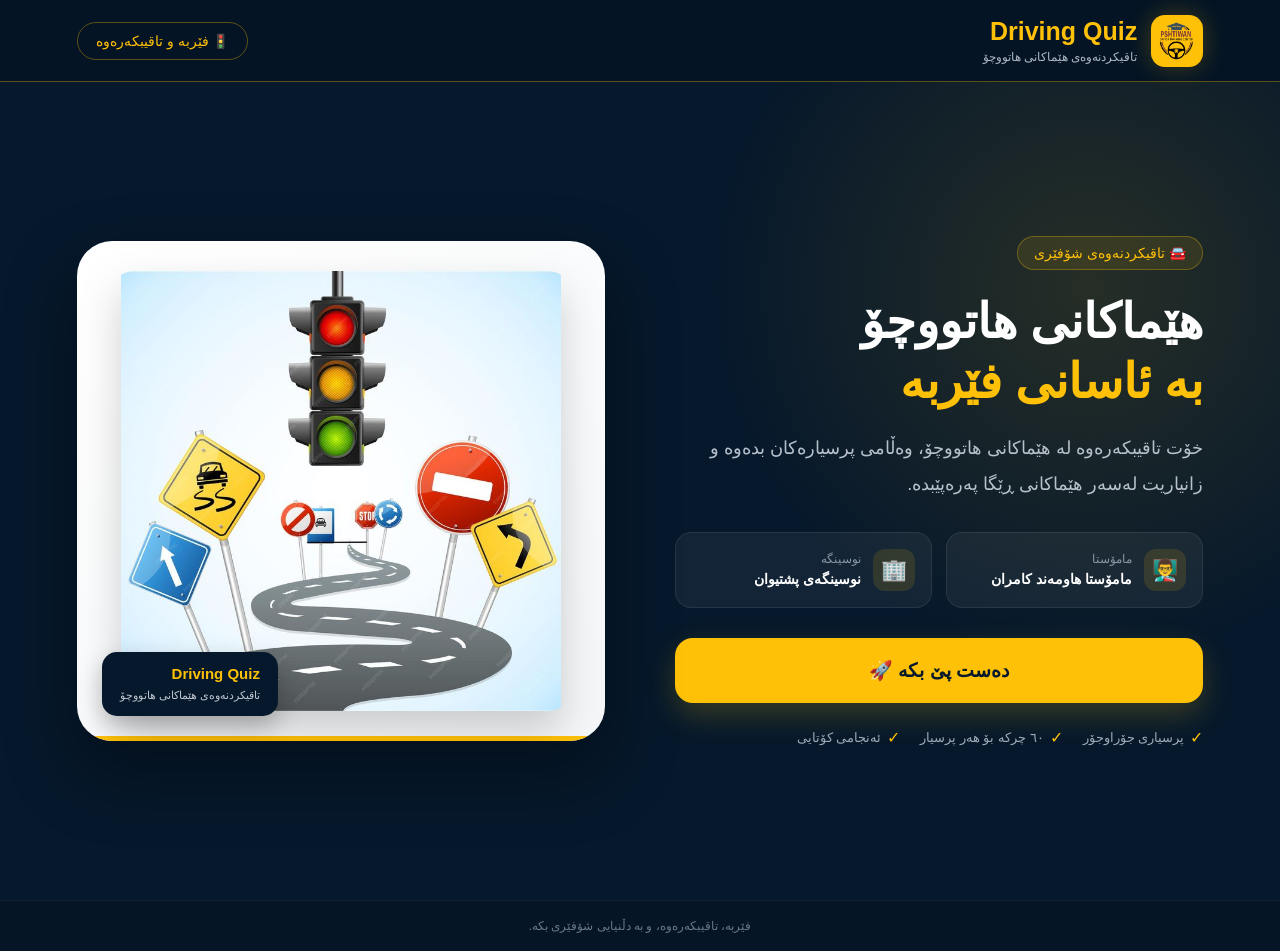
<file: index.html>
﻿<!DOCTYPE html>
<html lang="ku" dir="rtl">

<head>
    <meta charset="UTF-8">
    <meta name="viewport" content="width=device-width, initial-scale=1.0">

    <title>Driving Quiz</title>

    <style>
        * {
            margin: 0;
            padding: 0;
            box-sizing: border-box;
        }

        body {
            font-family: Tahoma, Arial, sans-serif;
            background: #06182b;
            color: white;
            min-height: 100vh;
        }

        /* ================= HEADER ================= */

        .home-header {
            height: 82px;
            width: 100%;
            padding: 0 6%;
            display: flex;
            align-items: center;
            justify-content: space-between;
            background: rgba(5, 20, 36, 0.96);
            border-bottom: 1px solid rgba(255, 193, 7, 0.35);
            box-shadow: 0 10px 30px rgba(0, 0, 0, 0.25);
        }

        .brand {
            display: flex;
            align-items: center;
            gap: 14px;
        }

        .home-logo {
            width: 52px;
            height: 52px;
            border-radius: 14px;
            background: #ffc107;
            display: flex;
            align-items: center;
            justify-content: center;
            overflow: hidden;
            box-shadow: 0 0 25px rgba(255, 193, 7, 0.25);
        }

            .home-logo img {
                width: 100%;
                height: 100%;
                object-fit: contain;
                padding: 5px;
            }

        .brand-text h1 {
            font-size: 25px;
            color: #ffc107;
        }

        .brand-text p {
            font-size: 12px;
            color: #aeb8c3;
            margin-top: 4px;
        }

        .header-badge {
            padding: 10px 18px;
            border: 1px solid rgba(255, 193, 7, 0.35);
            border-radius: 30px;
            color: #ffc107;
            font-size: 14px;
        }

        /* ================= HERO ================= */

        .hero {
            min-height: calc(100vh - 82px);
            display: flex;
            align-items: center;
            justify-content: center;
            padding: 55px 6%;
            background: radial-gradient( circle at 85% 25%, rgba(255, 193, 7, 0.13), transparent 30% ), #06182b;
        }

        .hero-content {
            width: 100%;
            max-width: 1200px;
            display: grid;
            grid-template-columns: 1fr 1fr;
            gap: 70px;
            align-items: center;
        }

        /* ================= LEFT ================= */

        .hero-text {
            text-align: right;
        }

        .small-title {
            display: inline-block;
            padding: 8px 16px;
            background: rgba(255, 193, 7, 0.10);
            border: 1px solid rgba(255, 193, 7, 0.30);
            color: #ffc107;
            border-radius: 30px;
            font-size: 14px;
            margin-bottom: 22px;
        }

        .hero-text h2 {
            font-size: 48px;
            line-height: 1.25;
            margin-bottom: 18px;
            color: white;
        }

            .hero-text h2 span {
                color: #ffc107;
            }

        .hero-description {
            color: #b7c1cc;
            font-size: 18px;
            line-height: 2;
            max-width: 560px;
            margin-bottom: 30px;
        }

        /* ================= INFO ================= */

        .info-box {
            display: grid;
            grid-template-columns: 1fr 1fr;
            gap: 14px;
            margin-bottom: 30px;
            max-width: 560px;
        }

        .info-item {
            background: rgba(255, 255, 255, 0.055);
            border: 1px solid rgba(255, 255, 255, 0.08);
            border-radius: 16px;
            padding: 16px;
            display: flex;
            align-items: center;
            gap: 12px;
        }

        .info-icon {
            width: 42px;
            height: 42px;
            flex-shrink: 0;
            border-radius: 12px;
            background: rgba(255, 193, 7, 0.12);
            display: flex;
            align-items: center;
            justify-content: center;
            font-size: 21px;
        }

        .info-item small {
            display: block;
            color: #8996a5;
            font-size: 12px;
            margin-bottom: 4px;
        }

        .info-item strong {
            color: white;
            font-size: 14px;
        }

        /* ================= START BUTTON ================= */

        .start-btn {
            width: 100%;
            max-width: 560px;
            height: 65px;
            border: none;
            border-radius: 18px;
            background: #ffc107;
            color: #06182b;
            font-family: inherit;
            font-size: 19px;
            font-weight: bold;
            cursor: pointer;
            box-shadow: 0 12px 30px rgba(255, 193, 7, 0.20);
            transition: 0.25s;
        }

            .start-btn:hover {
                transform: translateY(-4px);
                box-shadow: 0 18px 35px rgba(255, 193, 7, 0.30);
            }

        /* ================= RIGHT IMAGE ================= */

        .hero-visual {
            position: relative;
            width: 100%;
            max-width: 570px;
            height: 500px;
            margin: auto;
            background: linear-gradient( 145deg, #ffffff, #f4f6f8 );
            border-radius: 35px;
            display: flex;
            align-items: center;
            justify-content: center;
            overflow: hidden;
            box-shadow: 0 30px 70px rgba(0, 0, 0, 0.35);
        }

            .hero-visual::before {
                content: "";
                position: absolute;
                width: 330px;
                height: 330px;
                border-radius: 50%;
                background: rgba(255, 193, 7, 0.16);
                filter: blur(5px);
            }

            .hero-visual::after {
                content: "";
                position: absolute;
                width: 100%;
                height: 5px;
                left: 0;
                bottom: 0;
                background: #ffc107;
            }

        .cover-image {
            position: relative;
            z-index: 2;
            width: 88%;
            height: 88%;
            object-fit: contain;
            border-radius: 25px;
            filter: drop-shadow( 0 20px 20px rgba(0, 0, 0, 0.18) );
        }

        /* ================= IMAGE BADGE ================= */

        .visual-badge {
            position: absolute;
            z-index: 5;
            left: 25px;
            bottom: 25px;
            background: #06182b;
            color: white;
            padding: 13px 18px;
            border-radius: 15px;
            box-shadow: 0 10px 25px rgba(0, 0, 0, 0.25);
        }

            .visual-badge strong {
                display: block;
                color: #ffc107;
                font-size: 15px;
                margin-bottom: 3px;
            }

            .visual-badge span {
                font-size: 11px;
                color: #c0c8d0;
            }

        /* ================= FEATURES ================= */

        .features {
            display: flex;
            gap: 20px;
            margin-top: 25px;
            color: #9faab6;
            font-size: 13px;
        }

        .feature {
            display: flex;
            align-items: center;
            gap: 6px;
        }

            .feature span {
                color: #ffc107;
                font-size: 16px;
            }

        /* ================= FOOTER ================= */

        .footer {
            text-align: center;
            padding: 18px;
            color: #697889;
            font-size: 12px;
            border-top: 1px solid rgba(255, 255, 255, 0.06);
            background: #051525;
        }

        /* ================= TABLET ================= */

        @media (max-width: 900px) {

            .hero-content {
                grid-template-columns: 1fr;
                gap: 45px;
            }

            .hero-text {
                text-align: center;
                order: 2;
            }

            .hero-visual {
                order: 1;
                height: 430px;
            }

            .hero-description {
                margin-left: auto;
                margin-right: auto;
            }

            .info-box {
                margin-left: auto;
                margin-right: auto;
            }

            .start-btn {
                margin: auto;
            }

            .features {
                justify-content: center;
            }
        }

        /* ================= MOBILE ================= */

        @media (max-width: 600px) {

            .home-header {
                height: 72px;
                padding: 0 18px;
            }

            .home-logo {
                width: 44px;
                height: 44px;
                border-radius: 12px;
            }

            .brand-text h1 {
                font-size: 20px;
            }

            .brand-text p {
                font-size: 10px;
            }

            .header-badge {
                display: none;
            }

            .hero {
                padding: 30px 16px;
            }

            .hero-content {
                gap: 30px;
            }

            .hero-visual {
                height: 330px;
                border-radius: 25px;
            }

            .cover-image {
                width: 88%;
                height: 88%;
            }

            .visual-badge {
                left: 15px;
                bottom: 15px;
                padding: 10px 13px;
            }

                .visual-badge strong {
                    font-size: 13px;
                }

                .visual-badge span {
                    font-size: 9px;
                }

            .hero-text h2 {
                font-size: 32px;
            }

            .hero-description {
                font-size: 15px;
                line-height: 1.9;
            }

            .info-box {
                grid-template-columns: 1fr;
            }

            .start-btn {
                height: 60px;
                font-size: 17px;
            }

            .features {
                flex-direction: column;
                align-items: center;
                gap: 10px;
            }
        }

        /* ================= SMALL MOBILE ================= */

        @media (max-width: 400px) {

            .hero-visual {
                height: 280px;
            }

            .hero-text h2 {
                font-size: 28px;
            }

            .hero-description {
                font-size: 14px;
            }

            .cover-image {
                width: 88%;
                height: 88%;
            }
        }
    </style>
</head>

<body>

    <!-- ================= HEADER ================= -->

    <header class="home-header">

        <div class="brand">

            <div class="home-logo">
                <img src="Logo.png" alt="Logo">
            </div>

            <div class="brand-text">
                <h1>Driving Quiz</h1>
                <p>تاقیکردنەوەی هێماکانی هاتووچۆ</p>
            </div>

        </div>

        <div class="header-badge">
            🚦 فێربە و تاقیبکەرەوە
        </div>

    </header>


    <!-- ================= HERO ================= -->

    <main class="hero">

        <div class="hero-content">

            <!-- LEFT SIDE -->

            <section class="hero-text">

                <div class="small-title">
                    🚘 تاقیکردنەوەی شۆفێری
                </div>

                <h2>
                    هێماکانی هاتووچۆ
                    <br>
                    <span>بە ئاسانی فێربە</span>
                </h2>

                <p class="hero-description">
                    خۆت تاقیبکەرەوە لە هێماکانی هاتووچۆ،
                    وەڵامی پرسیارەکان بدەوە و زانیاریت
                    لەسەر هێماکانی ڕێگا پەرەپێبدە.
                </p>


                <!-- INFO -->

                <div class="info-box">

                    <div class="info-item">

                        <div class="info-icon">
                            👨‍🏫
                        </div>

                        <div>
                            <small>مامۆستا</small>
                            <strong>مامۆستا هاومەند کامران</strong>
                        </div>

                    </div>


                    <div class="info-item">

                        <div class="info-icon">
                            🏢
                        </div>

                        <div>
                            <small>نوسینگە</small>
                            <strong>نوسینگەی پشتیوان</strong>
                        </div>

                    </div>

                </div>


                <!-- START -->

                <button class="start-btn" onclick="startQuiz()">
                    دەست پێ بکە 🚀
                </button>


                <!-- FEATURES -->

                <div class="features">

                    <div class="feature">
                        <span>✓</span>
                        پرسیاری جۆراوجۆر
                    </div>

                    <div class="feature">
                        <span>✓</span>
                        ٦٠ چرکە بۆ هەر پرسیار
                    </div>

                    <div class="feature">
                        <span>✓</span>
                        ئەنجامی کۆتایی
                    </div>

                </div>

            </section>


            <!-- RIGHT SIDE -->

            <section class="hero-visual">

                <img class="cover-image"
                     src="cover.jpg"
                     alt="Driving Quiz">

                <div class="visual-badge">

                    <strong>Driving Quiz</strong>

                    <span>
                        تاقیکردنەوەی هێماکانی هاتووچۆ
                    </span>

                </div>

            </section>

        </div>

    </main>


    <!-- ================= FOOTER ================= -->

    <footer class="footer">
        فێربە، تاقیبکەرەوە، و بە دڵنیایی شۆفێری بکە.
    </footer>


    <!-- ================= JAVASCRIPT ================= -->

    <script>

        function startQuiz() {

            window.location.href = "quiz.html";

        }

    </script>

</body>

</html>
</file>
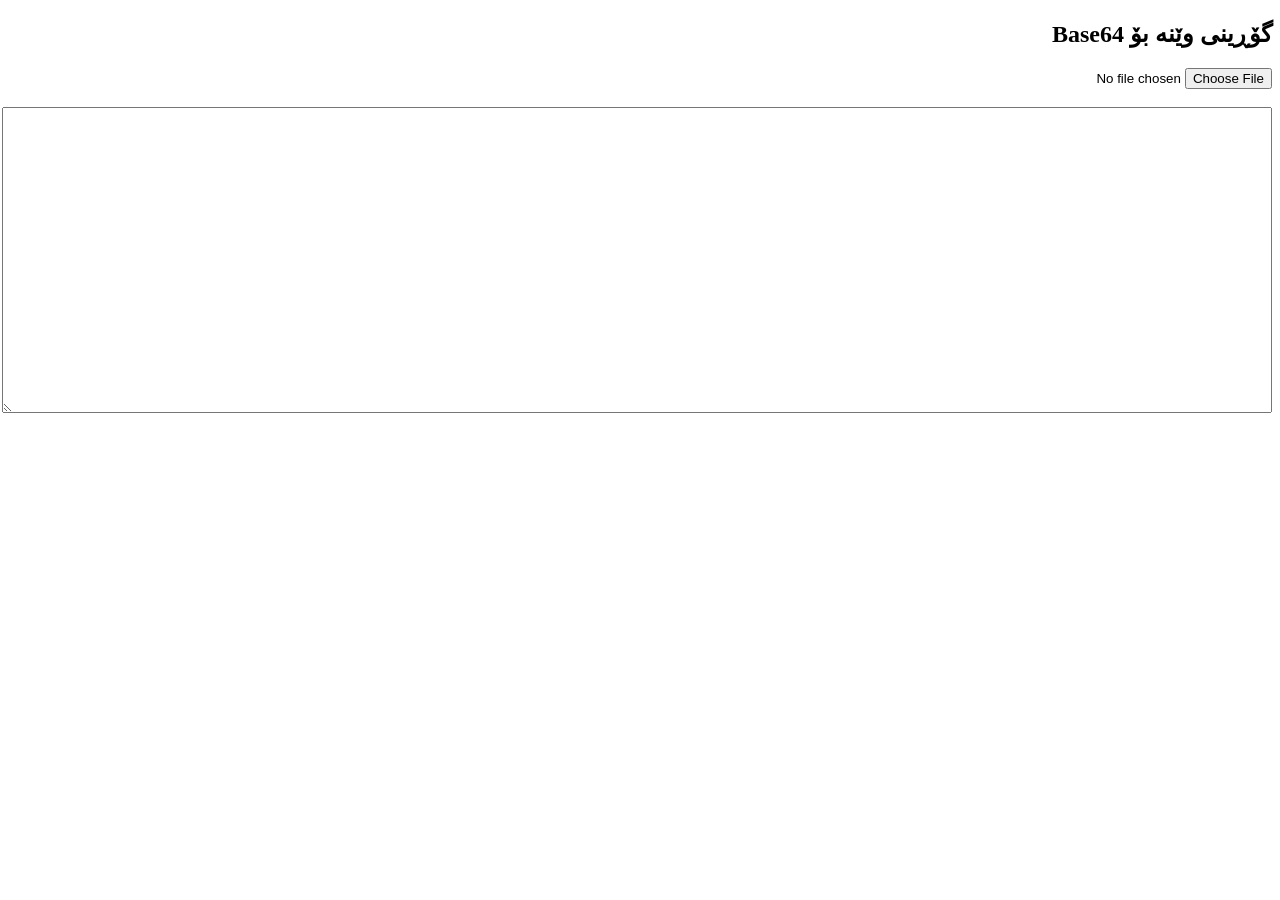
<file: convert.html>
﻿<!DOCTYPE html>
<html lang="ku" dir="rtl">

<head>
    <meta charset="UTF-8">
    <title>Image Converter</title>
</head>

<body>

    <h2>گۆڕینی وێنە بۆ Base64</h2>

    <input type="file" id="imageInput" accept="image/*">

    <br><br>

    <textarea id="output"
              style="width:100%; height:300px;"></textarea>

    <script>

        document.getElementById("imageInput").addEventListener("change", function () {

            const file = this.files[0];

            if (!file) return;

            const reader = new FileReader();

            reader.onload = function () {

                document.getElementById("output").value =
                    reader.result;

            };

            reader.readAsDataURL(file);

        });

    </script>

</body>

</html>
</file>
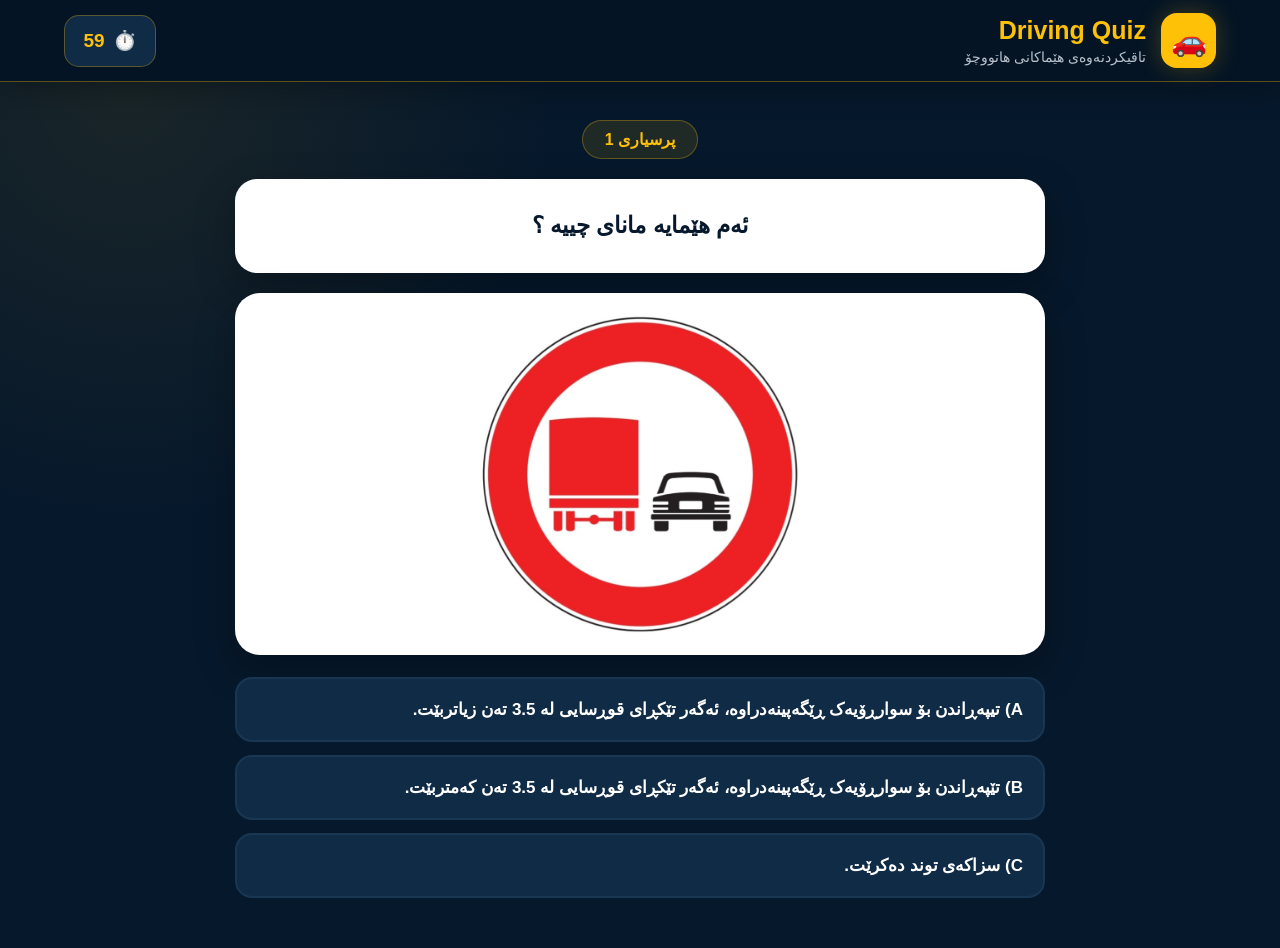
<file: quiz.html>
﻿<!DOCTYPE html>
<html lang="ku" dir="rtl">
<head>
    <meta charset="UTF-8">
    <meta name="viewport" content="width=device-width, initial-scale=1.0">

    <title>Driving Quiz</title>

    <link rel="stylesheet" href="style.css">
</head>

<body>

    <div class="quiz-page">

        <!-- Header -->
        <header class="quiz-header">

            <div class="quiz-logo">
                🚗
            </div>

            <div class="quiz-title">
                <h1>Driving Quiz</h1>
                <p>تاقیکردنەوەی هێماکانی هاتووچۆ</p>
            </div>

            <!-- Timer -->
            <div class="timer-box">
                <span>⏱️</span>
                <span id="timer">60</span>
            </div>

        </header>


        <!-- Quiz -->
        <main class="quiz-container">

            <!-- Question number -->
            <div class="question-number">
                پرسیاری <span id="questionNumber">1</span>
            </div>


            <!-- Question -->
            <div class="question-box">

                <h2 id="questionText">
                    پرسیار لێرە دەردەکەوێت
                </h2>

            </div>


            <!-- Image -->
            <div class="question-image-box">
                <img id="questionImage"
                     src="file:///C:/Users/nano/OneDrive/Desktop/driving/p1.jpg"
                     alt="Question Image">

            </div>


            <!-- Answers -->
            <div class="answers-box">

                <button class="answer-btn" id="answerA">
                    A) <span></span>
                </button>

                <button class="answer-btn" id="answerB">
                    B) <span></span>
                </button>

                <button class="answer-btn" id="answerC">
                    C) <span></span>
                </button>

            </div>


            <!-- Next -->
            <button class="next-btn"
                    id="nextButton"
                    style="display: none;">
                پرسیاری دواتر ➜
            </button>

        </main>

    </div>


    <Script src="questions.js"></Script>
    <Script src="Script.js"></Script>

</body>
</html>
</file>
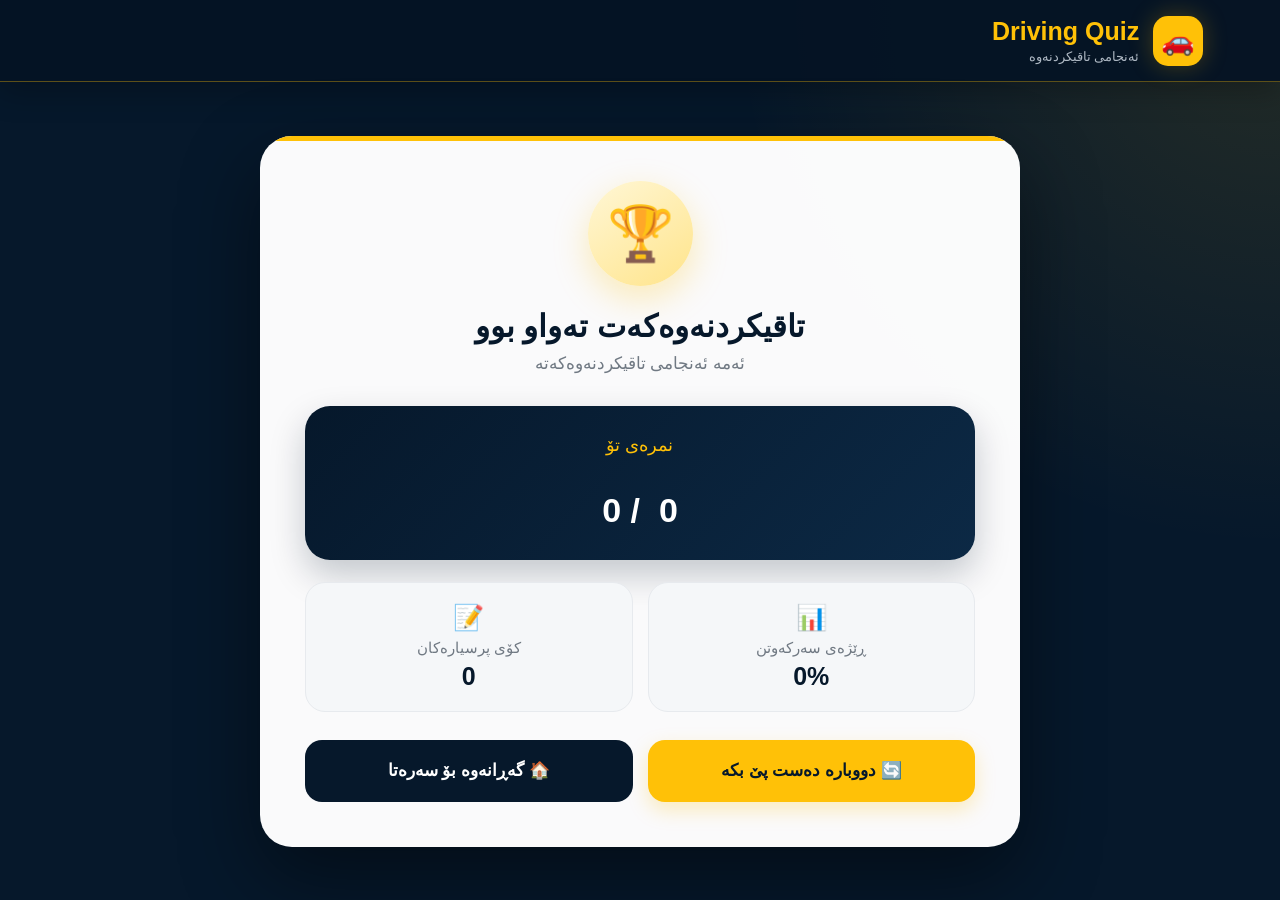
<file: result.html>
﻿<!DOCTYPE html>
<html lang="ku" dir="rtl">

<head>

    <meta charset="UTF-8">

    <meta name="viewport"
          content="width=device-width, initial-scale=1.0">

    <title>ئەنجام | Driving Quiz</title>


    <style>

        /* =========================
           GENERAL
        ========================= */

        * {
            margin: 0;
            padding: 0;
            box-sizing: border-box;
        }


        body {
            font-family: Tahoma, Arial, sans-serif;
            background: radial-gradient( circle at top right, rgba(255, 193, 7, 0.12), transparent 35% ), #06182b;
            min-height: 100vh;
            color: white;
        }



        /* =========================
           HEADER
        ========================= */

        .top-header {
            height: 82px;
            display: flex;
            align-items: center;
            justify-content: space-between;
            padding: 0 6%;
            background: rgba(5, 20, 36, 0.95);
            border-bottom: 1px solid rgba(255, 193, 7, 0.35);
            box-shadow: 0 10px 30px rgba(0, 0, 0, 0.25);
        }


        .brand {
            display: flex;
            align-items: center;
            gap: 14px;
        }


        .brand-icon {
            width: 50px;
            height: 50px;
            border-radius: 15px;
            background: #ffc107;
            display: flex;
            align-items: center;
            justify-content: center;
            font-size: 27px;
            box-shadow: 0 0 25px rgba(255, 193, 7, 0.25);
        }


        .brand h1 {
            font-size: 25px;
            color: #ffc107;
        }


        .brand p {
            font-size: 13px;
            color: #aeb8c3;
            margin-top: 3px;
        }



        /* =========================
           RESULT AREA
        ========================= */

        .result-wrapper {
            min-height: calc(100vh - 82px);
            display: flex;
            justify-content: center;
            align-items: center;
            padding: 45px 20px;
        }



        /* =========================
           RESULT CARD
        ========================= */

        .result-card {
            width: 100%;
            max-width: 760px;
            background: rgba(255, 255, 255, 0.98);
            color: #06182b;
            border-radius: 32px;
            padding: 45px;
            box-shadow: 0 30px 80px rgba(0, 0, 0, 0.45);
            position: relative;
            overflow: hidden;
        }


            .result-card::before {
                content: "";
                position: absolute;
                top: 0;
                right: 0;
                width: 100%;
                height: 5px;
                background: #ffc107;
            }



        /* =========================
           TROPHY
        ========================= */

        .trophy {
            width: 105px;
            height: 105px;
            margin: 0 auto 22px;
            border-radius: 50%;
            background: linear-gradient( 145deg, #fff7d6, #ffe48a );
            display: flex;
            align-items: center;
            justify-content: center;
            font-size: 54px;
            box-shadow: 0 12px 35px rgba(255, 193, 7, 0.28);
        }



        /* =========================
           TITLE
        ========================= */

        .main-title {
            text-align: center;
            font-size: 31px;
            margin-bottom: 8px;
            color: #06182b;
        }


        .subtitle {
            text-align: center;
            color: #707983;
            font-size: 17px;
            margin-bottom: 32px;
        }



        /* =========================
           SCORE
        ========================= */

        .main-score {
            background: linear-gradient( 135deg, #06182b, #0c2945 );
            border-radius: 25px;
            padding: 28px;
            text-align: center;
            color: white;
            margin-bottom: 22px;
            box-shadow: 0 15px 35px rgba(6, 24, 43, 0.22);
        }


        .score-label {
            color: #ffc107;
            font-size: 18px;
            margin-bottom: 8px;
        }


        .score {
            font-size: 68px;
            line-height: 1;
            font-weight: bold;
            color: #ffc107;
        }


            .score span {
                color: white;
                font-size: 34px;
            }



        /* =========================
           INFO
        ========================= */

        .info-grid {
            display: grid;
            grid-template-columns: repeat(2, 1fr);
            gap: 15px;
            margin-bottom: 28px;
        }


        .info-card {
            min-height: 105px;
            background: #f5f7f9;
            border: 1px solid #e7eaee;
            border-radius: 20px;
            padding: 20px;
            display: flex;
            flex-direction: column;
            justify-content: center;
            align-items: center;
            text-align: center;
        }


        .info-icon {
            font-size: 25px;
            margin-bottom: 7px;
        }


        .info-label {
            color: #707983;
            font-size: 15px;
            margin-bottom: 5px;
        }


        .info-value {
            font-size: 25px;
            font-weight: bold;
            color: #06182b;
        }



        /* =========================
           BUTTONS
        ========================= */

        .buttons {
            display: grid;
            grid-template-columns: 1fr 1fr;
            gap: 15px;
        }


            .buttons button {
                min-height: 62px;
                border: none;
                border-radius: 17px;
                font-family: inherit;
                font-size: 17px;
                font-weight: bold;
                cursor: pointer;
                transition: 0.25s;
            }


        .restart {
            background: #ffc107;
            color: #06182b;
            box-shadow: 0 8px 20px rgba(255, 193, 7, 0.25);
        }


        .home {
            background: #06182b;
            color: white;
        }


        .buttons button:hover {
            transform: translateY(-3px);
            box-shadow: 0 10px 25px rgba(0, 0, 0, 0.18);
        }



        /* =========================
           MOBILE
        ========================= */

        @media (max-width: 650px) {

            .top-header {
                height: 72px;
                padding: 0 18px;
            }


            .brand-icon {
                width: 43px;
                height: 43px;
                font-size: 23px;
                border-radius: 13px;
            }


            .brand h1 {
                font-size: 21px;
            }


            .brand p {
                font-size: 11px;
            }


            .result-wrapper {
                padding: 25px 14px;
            }


            .result-card {
                padding: 30px 18px;
                border-radius: 25px;
            }


            .trophy {
                width: 82px;
                height: 82px;
                font-size: 42px;
            }


            .main-title {
                font-size: 24px;
            }


            .subtitle {
                font-size: 15px;
                margin-bottom: 25px;
            }


            .main-score {
                padding: 23px;
            }


            .score {
                font-size: 55px;
            }


                .score span {
                    font-size: 28px;
                }


            .info-grid {
                grid-template-columns: 1fr;
            }


            .info-card {
                min-height: 85px;
            }


            .buttons {
                grid-template-columns: 1fr;
            }


                .buttons button {
                    min-height: 57px;
                    font-size: 16px;
                }
        }
    </style>

</head>


<body>


    <!-- =========================
         HEADER
    ========================= -->

    <header class="top-header">

        <div class="brand">

            <div class="brand-icon">
                🚗
            </div>

            <div>

                <h1>
                    Driving Quiz
                </h1>

                <p>
                    ئەنجامی تاقیکردنەوە
                </p>

            </div>

        </div>

    </header>



    <!-- =========================
         RESULT
    ========================= -->

    <main class="result-wrapper">

        <section class="result-card">


            <!-- Trophy -->

            <div class="trophy">
                🏆
            </div>



            <!-- Title -->

            <h2 class="main-title">
                تاقیکردنەوەکەت تەواو بوو
            </h2>


            <p class="subtitle">
                ئەمە ئەنجامی تاقیکردنەوەکەتە
            </p>



            <!-- Score -->

            <div class="main-score">

                <div class="score-label">
                    نمرەی تۆ
                </div>

                <div class="score">

                    <span id="score">
                        0
                    </span>

                    <span>
                        /
                    </span>

                    <span id="total">
                        0
                    </span>

                </div>

            </div>



            <!-- Information -->

            <div class="info-grid">


                <!-- Percentage -->

                <div class="info-card">

                    <div class="info-icon">
                        📊
                    </div>

                    <div class="info-label">
                        ڕێژەی سەرکەوتن
                    </div>

                    <div class="info-value"
                         id="percentage">

                        0%

                    </div>

                </div>


                <!-- Total Questions -->

                <div class="info-card">

                    <div class="info-icon">
                        📝
                    </div>

                    <div class="info-label">
                        کۆی پرسیارەکان
                    </div>

                    <div class="info-value"
                         id="totalQuestions">

                        0

                    </div>

                </div>

            </div>



            <!-- Buttons -->

            <div class="buttons">

                <button class="restart"
                        onclick="restartQuiz()">

                    🔄 دووبارە دەست پێ بکە

                </button>


                <button class="home"
                        onclick="goHome()">

                    🏠 گەڕانەوە بۆ سەرەتا

                </button>

            </div>


        </section>

    </main>



    <!-- =========================
         JAVASCRIPT
    ========================= -->

    <script>

        // =========================
        // GET RESULT
        // =========================

        const score =
            parseInt(
                localStorage.getItem("quizScore")
            ) || 0;


        const total =
            parseInt(
                localStorage.getItem("quizTotal")
            ) || 0;



        // =========================
        // SHOW SCORE
        // =========================

        document.getElementById(
            "score"
        ).textContent = score;


        document.getElementById(
            "total"
        ).textContent = total;


        document.getElementById(
            "totalQuestions"
        ).textContent = total;



        // =========================
        // CALCULATE PERCENTAGE
        // =========================

        let percentage = 0;


        if (total > 0) {

            percentage =
                Math.round(
                    (score / total) * 100
                );

        }


        document.getElementById(
            "percentage"
        ).textContent =
            percentage + "%";



        // =========================
        // RESTART QUIZ
        // =========================

        function restartQuiz() {

            localStorage.removeItem(
                "quizScore"
            );

            localStorage.removeItem(
                "quizTotal"
            );

            localStorage.removeItem(
                "quizUnanswered"
            );


            window.location.href =
                "quiz.html";
        }



        // =========================
        // GO HOME
        // =========================

        function goHome() {

            localStorage.removeItem(
                "quizScore"
            );

            localStorage.removeItem(
                "quizTotal"
            );

            localStorage.removeItem(
                "quizUnanswered"
            );


            window.location.href =
                "index.html";
        }

    </script>

</body>

</html>
</file>
<file: style.css>
﻿/* =====================================================
   DRIVING QUIZ
   Modern Navy + Gold Design
===================================================== */


/* =====================================================
   GLOBAL
===================================================== */

* {
    box-sizing: border-box;
    margin: 0;
    padding: 0;
}

html {
    scroll-behavior: smooth;
}

body {
    font-family: Tahoma, Arial, sans-serif;
    background: #06182b;
    color: #ffffff;
}


/* =====================================================
   QUIZ PAGE
===================================================== */

.quiz-page {
    min-height: 100vh;
    background: radial-gradient( circle at 10% 10%, rgba(255, 193, 7, 0.08), transparent 30% ), #06182b;
}


/* =====================================================
   QUIZ HEADER
===================================================== */

.quiz-header {
    width: 100%;
    min-height: 82px;
    padding: 12px 5%;
    display: flex;
    align-items: center;
    justify-content: space-between;
    gap: 15px;
    background: rgba(5, 20, 36, 0.96);
    border-bottom: 1px solid rgba(255, 193, 7, 0.35);
    box-shadow: 0 8px 30px rgba(0, 0, 0, 0.25);
}


/* Logo */

.quiz-logo {
    width: 55px;
    height: 55px;
    flex-shrink: 0;
    border-radius: 16px;
    background: #ffc107;
    display: flex;
    align-items: center;
    justify-content: center;
    font-size: 29px;
    box-shadow: 0 0 25px rgba(255, 193, 7, 0.25);
}


/* Title */

.quiz-title {
    flex: 1;
}

    .quiz-title h1 {
        font-size: 25px;
        color: #ffc107;
        margin-bottom: 4px;
    }

    .quiz-title p {
        color: #b8c1cb;
        font-size: 14px;
    }


/* =====================================================
   TIMER
===================================================== */

.timer-box {
    min-width: 92px;
    height: 52px;
    padding: 0 15px;
    border-radius: 15px;
    background: #102b45;
    border: 1px solid rgba(255, 193, 7, 0.3);
    display: flex;
    align-items: center;
    justify-content: center;
    gap: 8px;
    color: #ffffff;
    font-size: 19px;
    font-weight: bold;
}

    .timer-box span:last-child {
        color: #ffc107;
    }


/* =====================================================
   QUIZ CONTAINER
===================================================== */

.quiz-container {
    width: 100%;
    max-width: 850px;
    margin: 0 auto;
    padding: 38px 20px 50px;
}


/* =====================================================
   QUESTION NUMBER
===================================================== */

.question-number {
    width: fit-content;
    margin: 0 auto 20px;
    padding: 9px 22px;
    border-radius: 30px;
    background: rgba(255, 193, 7, 0.1);
    border: 1px solid rgba(255, 193, 7, 0.3);
    color: #ffc107;
    font-size: 16px;
    font-weight: bold;
}


/* =====================================================
   QUESTION BOX
===================================================== */

.question-box {
    width: 100%;
    background: #ffffff;
    color: #06182b;
    border-radius: 22px;
    padding: 25px 28px;
    margin-bottom: 20px;
    text-align: center;
    box-shadow: 0 15px 40px rgba(0, 0, 0, 0.25);
}

    .question-box h2 {
        font-size: 23px;
        line-height: 1.9;
        font-weight: bold;
    }


/* =====================================================
   QUESTION IMAGE
===================================================== */

.question-image-box {
    width: 100%;
    min-height: 260px;
    background: #ffffff;
    border-radius: 25px;
    margin-bottom: 22px;
    padding: 20px;
    display: flex;
    align-items: center;
    justify-content: center;
    overflow: hidden;
    box-shadow: 0 15px 40px rgba(0, 0, 0, 0.25);
    border: 1px solid rgba(255, 255, 255, 0.8);
}

    .question-image-box img {
        width: 100%;
        height: 320px;
        object-fit: contain;
        display: block;
    }


/* =====================================================
   ANSWERS
===================================================== */

.answers-box {
    width: 100%;
    display: flex;
    flex-direction: column;
    gap: 13px;
}


/* Answer button */

.answer-btn {
    width: 100%;
    min-height: 65px;
    padding: 15px 20px;
    border: 2px solid #193652;
    border-radius: 17px;
    background: #102b45;
    color: #ffffff;
    font-family: inherit;
    font-size: 17px;
    font-weight: bold;
    text-align: right;
    cursor: pointer;
    transition: transform 0.2s, background 0.2s, border 0.2s, box-shadow 0.2s;
}

    .answer-btn:hover:not(:disabled) {
        background: #163b5d;
        border-color: #ffc107;
        transform: translateY(-2px);
        box-shadow: 0 8px 20px rgba(0, 0, 0, 0.2);
    }


    /* Correct */

    .answer-btn.correct {
        background: #198754 !important;
        border-color: #198754 !important;
        color: #ffffff !important;
        box-shadow: 0 8px 22px rgba(25, 135, 84, 0.3);
    }


    /* Wrong */

    .answer-btn.wrong {
        background: #dc3545 !important;
        border-color: #dc3545 !important;
        color: #ffffff !important;
        box-shadow: 0 8px 22px rgba(220, 53, 69, 0.3);
    }


    /* Disabled */

    .answer-btn:disabled {
        cursor: default;
    }


/* =====================================================
   NEXT BUTTON
===================================================== */

.next-btn {
    width: 100%;
    min-height: 62px;
    margin-top: 22px;
    border: none;
    border-radius: 17px;
    background: #ffc107;
    color: #06182b;
    font-family: inherit;
    font-size: 18px;
    font-weight: bold;
    cursor: pointer;
    box-shadow: 0 10px 25px rgba(255, 193, 7, 0.2);
    transition: transform 0.2s, box-shadow 0.2s;
}

    .next-btn:hover {
        transform: translateY(-3px);
        box-shadow: 0 14px 30px rgba(255, 193, 7, 0.3);
    }


/* =====================================================
   RESULT PAGE
===================================================== */

.result-page {
    min-height: 100vh;
    background: radial-gradient( circle at top right, rgba(255, 193, 7, 0.1), transparent 35% ), #06182b;
    display: flex;
    flex-direction: column;
}


/* =====================================================
   RESULT HEADER
===================================================== */

.result-header {
    width: 100%;
    min-height: 82px;
    padding: 12px 5%;
    display: flex;
    align-items: center;
    justify-content: center;
    gap: 15px;
    background: rgba(5, 20, 36, 0.96);
    border-bottom: 1px solid rgba(255, 193, 7, 0.35);
    box-shadow: 0 8px 30px rgba(0, 0, 0, 0.25);
}


/* Result Logo */

.result-logo {
    width: 55px;
    height: 55px;
    border-radius: 16px;
    background: #ffc107;
    display: flex;
    align-items: center;
    justify-content: center;
    font-size: 29px;
    box-shadow: 0 0 25px rgba(255, 193, 7, 0.25);
}


/* Result Title */

.result-title h1 {
    margin: 0;
    font-size: 25px;
    color: #ffc107;
}

.result-title p {
    margin-top: 4px;
    font-size: 14px;
    color: #b8c1cb;
}


/* =====================================================
   RESULT MAIN
===================================================== */

.result-container {
    width: 100%;
    flex: 1;
    display: flex;
    align-items: center;
    justify-content: center;
    padding: 45px 20px;
}


/* =====================================================
   RESULT CARD
===================================================== */

.result-card {
    width: 100%;
    max-width: 760px;
    background: #ffffff;
    color: #06182b;
    border-radius: 30px;
    padding: 45px;
    text-align: center;
    box-shadow: 0 30px 80px rgba(0, 0, 0, 0.4);
    position: relative;
    overflow: hidden;
}


    /* Gold line */

    .result-card::before {
        content: "";
        position: absolute;
        top: 0;
        right: 0;
        width: 100%;
        height: 5px;
        background: #ffc107;
    }


/* =====================================================
   RESULT ICON
===================================================== */

.result-icon {
    width: 105px;
    height: 105px;
    margin: 0 auto 20px;
    border-radius: 50%;
    background: linear-gradient( 145deg, #fff7d6, #ffe48a );
    display: flex;
    align-items: center;
    justify-content: center;
    font-size: 55px;
    box-shadow: 0 12px 35px rgba(255, 193, 7, 0.25);
}


/* =====================================================
   RESULT TEXT
===================================================== */

.result-card h2 {
    margin: 10px 0 8px;
    font-size: 31px;
    color: #06182b;
}

.result-message {
    margin-bottom: 30px;
    font-size: 17px;
    color: #707983;
}


/* =====================================================
   SCORE
===================================================== */

.score-box {
    background: linear-gradient( 135deg, #06182b, #0c2945 );
    border-radius: 24px;
    padding: 28px;
    margin-bottom: 18px;
    color: #ffffff;
    box-shadow: 0 15px 35px rgba(6, 24, 43, 0.22);
}

.score-title {
    color: #ffc107;
    font-size: 18px;
    margin-bottom: 8px;
}

.score-number {
    font-size: 65px;
    line-height: 1;
    font-weight: bold;
    color: #ffc107;
}

.score-total {
    font-size: 34px;
    color: #ffffff;
}


/* =====================================================
   RESULT INFO
===================================================== */

.percentage-box,
.time-box {
    width: 100%;
    min-height: 75px;
    padding: 18px 22px;
    margin-bottom: 14px;
    border-radius: 18px;
    background: #f5f7f9;
    border: 1px solid #e7eaee;
    display: flex;
    align-items: center;
    justify-content: space-between;
    color: #333;
    font-size: 17px;
}

    .percentage-box strong,
    .time-box strong {
        color: #06182b;
        font-size: 23px;
    }


/* =====================================================
   RESULT BUTTONS
===================================================== */

.result-buttons {
    width: 100%;
    display: grid;
    grid-template-columns: 1fr 1fr;
    gap: 14px;
    margin-top: 25px;
}

    .result-buttons button {
        width: 100%;
        min-height: 62px;
        border: none;
        border-radius: 17px;
        font-family: inherit;
        font-size: 17px;
        font-weight: bold;
        cursor: pointer;
        transition: transform 0.2s, box-shadow 0.2s;
    }


/* Restart */

.restart-btn {
    background: #ffc107;
    color: #06182b;
    box-shadow: 0 8px 20px rgba(255, 193, 7, 0.22);
}


/* Home */

.home-btn {
    background: #06182b;
    color: #ffffff;
}


/* Hover */

.result-buttons button:hover {
    transform: translateY(-3px);
    box-shadow: 0 12px 28px rgba(0, 0, 0, 0.18);
}


/* =====================================================
   MOBILE
===================================================== */

@media (max-width: 650px) {

    /* Header */

    .quiz-header,
    .result-header {
        min-height: 72px;
        padding: 10px 15px;
    }


    .quiz-logo,
    .result-logo {
        width: 46px;
        height: 46px;
        border-radius: 13px;
        font-size: 24px;
    }


    .quiz-title h1,
    .result-title h1 {
        font-size: 21px;
    }


    .quiz-title p,
    .result-title p {
        font-size: 11px;
    }


    /* Timer */

    .timer-box {
        min-width: 75px;
        height: 45px;
        padding: 0 10px;
        border-radius: 13px;
        font-size: 16px;
    }


    /* Quiz */

    .quiz-container {
        padding: 25px 14px 40px;
    }


    .question-number {
        font-size: 14px;
        padding: 8px 18px;
        margin-bottom: 15px;
    }


    .question-box {
        padding: 20px 17px;
        border-radius: 19px;
    }


        .question-box h2 {
            font-size: 19px;
            line-height: 1.8;
        }


    .question-image-box {
        min-height: 230px;
        padding: 12px;
        border-radius: 20px;
    }


        .question-image-box img {
            height: 260px;
        }


    .answer-btn {
        min-height: 62px;
        padding: 13px 15px;
        border-radius: 15px;
        font-size: 15px;
        line-height: 1.7;
    }


    .next-btn {
        min-height: 58px;
        font-size: 16px;
    }


    /* Result */

    .result-container {
        padding: 25px 14px;
    }


    .result-card {
        padding: 30px 18px;
        border-radius: 25px;
    }


    .result-icon {
        width: 82px;
        height: 82px;
        font-size: 43px;
    }


    .result-card h2 {
        font-size: 24px;
    }


    .result-message {
        font-size: 15px;
        margin-bottom: 25px;
    }


    .score-box {
        padding: 24px;
    }


    .score-number {
        font-size: 55px;
    }


    .score-total {
        font-size: 28px;
    }


    .percentage-box,
    .time-box {
        min-height: 65px;
        padding: 15px;
        font-size: 14px;
    }


        .percentage-box strong,
        .time-box strong {
            font-size: 20px;
        }


    .result-buttons {
        grid-template-columns: 1fr;
        gap: 11px;
    }


        .result-buttons button {
            min-height: 57px;
            font-size: 16px;
        }
}


/* =====================================================
   VERY SMALL PHONES
===================================================== */

@media (max-width: 400px) {

    .quiz-logo,
    .result-logo {
        width: 40px;
        height: 40px;
        font-size: 21px;
    }


    .quiz-title h1,
    .result-title h1 {
        font-size: 18px;
    }


    .quiz-title p,
    .result-title p {
        font-size: 10px;
    }


    .timer-box {
        min-width: 65px;
        font-size: 14px;
    }


    .question-image-box img {
        height: 220px;
    }


    .question-box h2 {
        font-size: 17px;
    }
}
</file>
